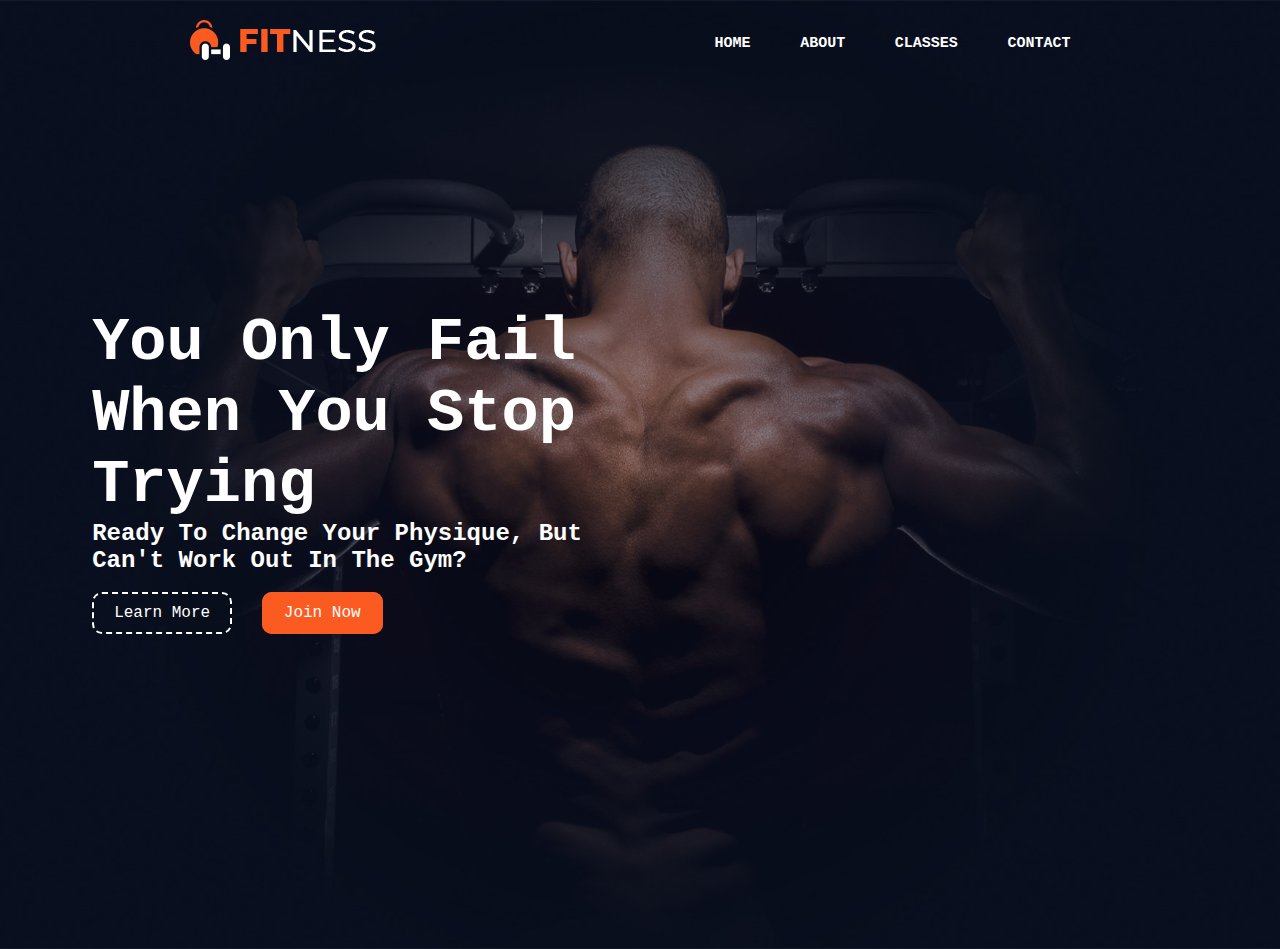
<file: index.html>
<!DOCTYPE html>
<html lang="en">
  <head>
    <meta charset="UTF-8" />
    <meta http-equiv="X-UA-Compatible" content="IE=edge" />
    <meta name="viewport" content="width=device-width, initial-scale=1.0" />
    <link rel="stylesheet" href="./css/style.css" />
    <title>Fitness</title>
  </head>
  <body>
    <nav class="navbar">
      <div class="logo">
        <img src="./img/logo.png" alt="" />
      </div>
      <div class="meni">
        <ul>
          <li><a href="index.html">HOME</a></li>
          <li><a href="about.html">ABOUT</a></li>
          <li><a href="classes.html">CLASSES</a></li>
          <li><a href="contact.html">CONTACT</a></li>
        </ul>
      </div>
    </nav>
    <div class="hero">
      <div class="hero-row">
        <div class="hero-main">
          <h1>You Only Fail When You Stop Trying</h1>
          <h2>Ready To Change Your Physique, But Can't Work Out In The Gym?</h2>
          <div class="hero-button-box">
            <a class="hero-button" href="about.html">Learn More</a>
            <a class="hero-button hero-button2" href="contact.html">Join Now</a>
          </div>
        </div>
      </div>
    </div>
  </body>
</html>
</file>
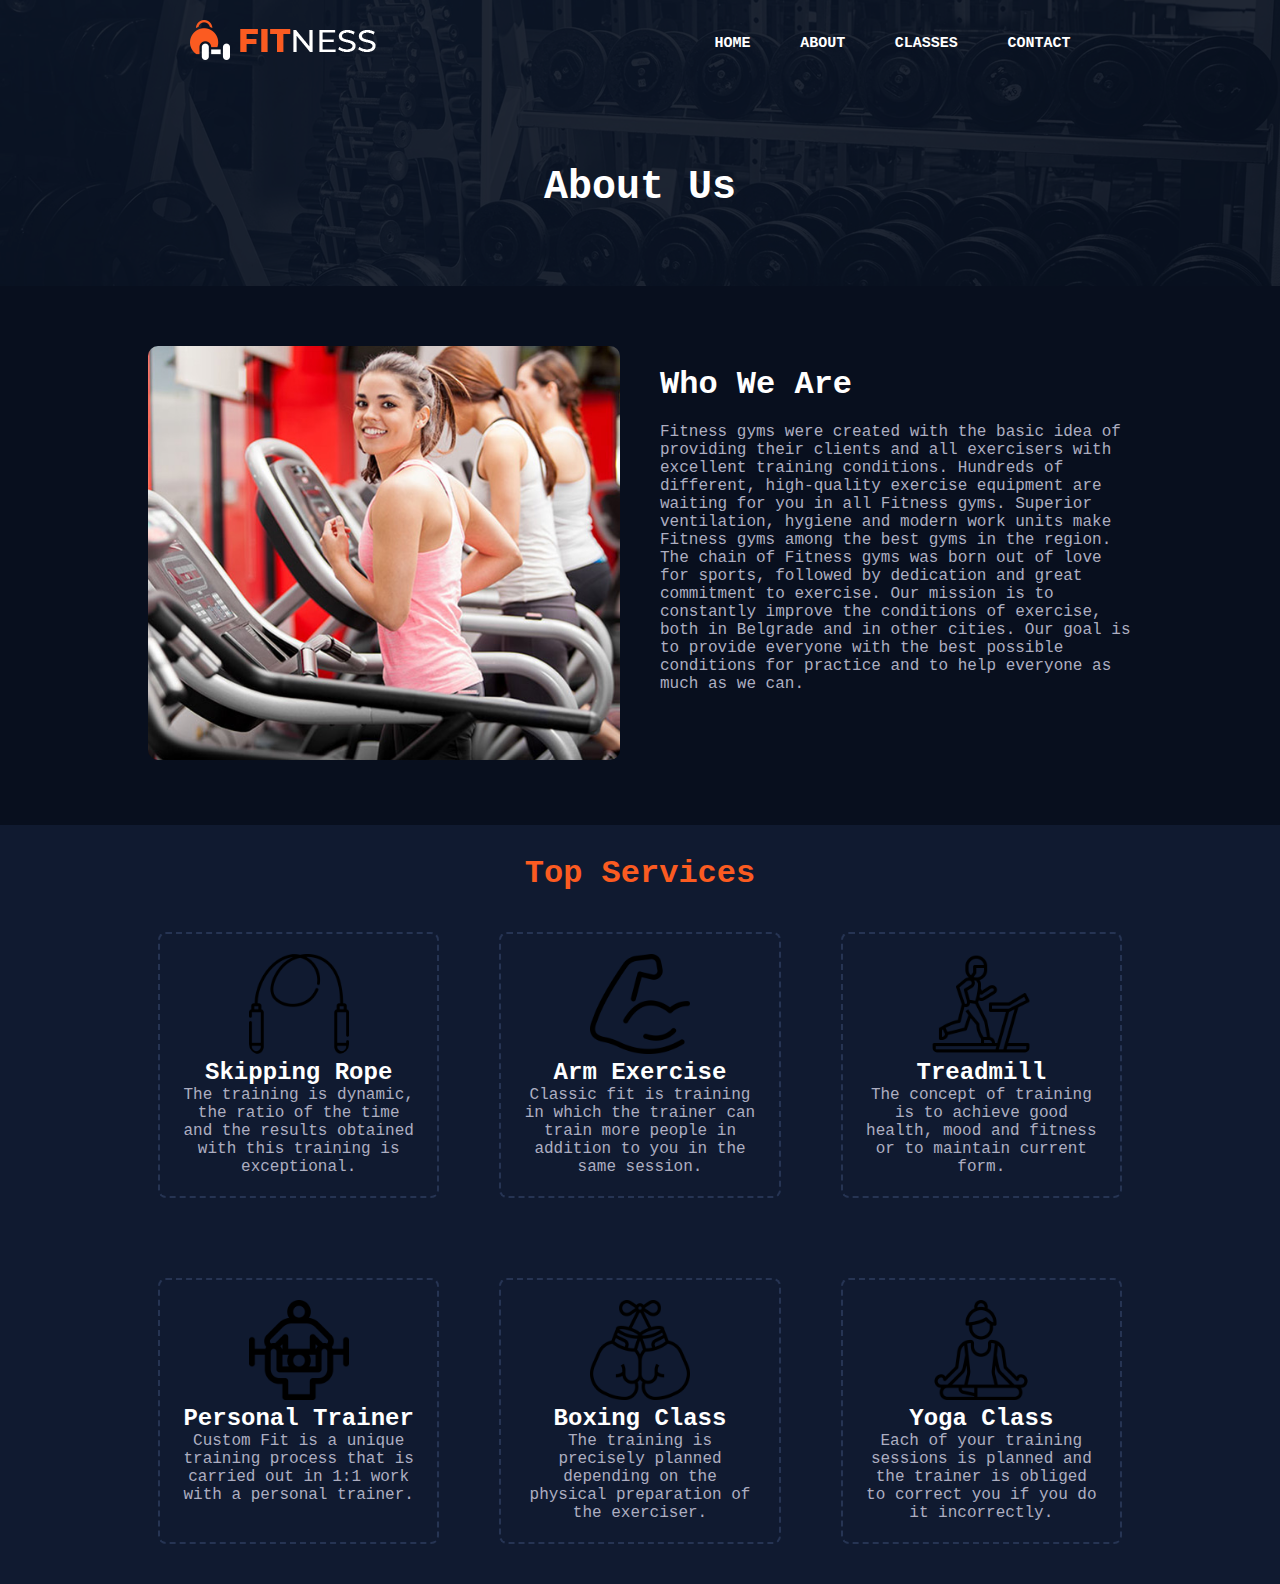
<file: about.html>
<!DOCTYPE html>
<html lang="en">
  <head>
    <meta charset="UTF-8" />
    <meta http-equiv="X-UA-Compatible" content="IE=edge" />
    <meta name="viewport" content="width=device-width, initial-scale=1.0" />
    <link rel="stylesheet" href="./css/style.css" />
    <title>Fitness</title>
  </head>
  <body>
    <nav class="navbar">
      <div class="logo">
        <img src="./img/logo.png" alt="" />
      </div>
      <div class="meni">
        <ul>
          <li><a href="index.html">HOME</a></li>
          <li><a href="about.html">ABOUT</a></li>
          <li><a href="classes.html">CLASSES</a></li>
          <li><a href="contact.html">CONTACT</a></li>
        </ul>
      </div>
    </nav>
    <div class="hero hero-about">
      <div class="hero-overlay"></div>
      <div class="hero-row">
        <div class="hero-main about-hero-main">
          <h3>About Us</h3>
        </div>
      </div>
    </div>
    <div class="about-main">
      <div class="about-main-row">
        <div class="about-main-box">
          <img src="./img/about.jpg" alt="" />
        </div>
        <div class="about-main-box">
          <h1>Who We Are</h1>
          <p>
            Fitness gyms were created with the basic idea of ​​providing their
            clients and all exercisers with excellent training conditions.
            Hundreds of different, high-quality exercise equipment are waiting
            for you in all Fitness gyms. Superior ventilation, hygiene and
            modern work units make Fitness gyms among the best gyms in the
            region. The chain of Fitness gyms was born out of love for sports,
            followed by dedication and great commitment to exercise. Our mission
            is to constantly improve the conditions of exercise, both in
            Belgrade and in other cities. Our goal is to provide everyone with
            the best possible conditions for practice and to help everyone as
            much as we can.
          </p>
        </div>
      </div>
    </div>
    <div class="about-main top-services">
      <h1>Top Services</h1>
      <div class="about-main-row top-services-row">
        <div class="about-main-box top-services-box">
          <img src="./img/jump-rope.png" alt="" />
          <h2>Skipping Rope</h2>
          <p>
            The training is dynamic, the ratio of the time and the results
            obtained with this training is exceptional.
          </p>
        </div>
        <div class="about-main-box top-services-box">
          <img src="./img/muscle.png" alt="" />
          <h2>Arm Exercise</h2>
          <p>
            Classic fit is training in which the trainer can train more people
            in addition to you in the same session.
          </p>
        </div>
        <div class="about-main-box top-services-box">
          <img src="./img/treadmill.png" alt="" />
          <h2>Treadmill</h2>
          <p>
            The concept of training is to achieve good health, mood and fitness
            or to maintain current form.
          </p>
        </div>
      </div>
      <div class="about-main-row top-services-row">
        <div class="about-main-box top-services-box">
          <img src="./img/trainer.png" alt="" />
          <h2>Personal Trainer</h2>
          <p>
            Custom Fit is a unique training process that is carried out in 1:1
            work with a personal trainer.
          </p>
        </div>
        <div class="about-main-box top-services-box">
          <img src="./img/boxing-gloves.png" alt="" />
          <h2>Boxing Class</h2>
          <p>
            The training is precisely planned depending on the physical
            preparation of the exerciser.
          </p>
        </div>
        <div class="about-main-box top-services-box">
          <img src="./img/yoga.png" alt="" />
          <h2>Yoga Class</h2>
          <p>
            Each of your training sessions is planned and the trainer is obliged
            to correct you if you do it incorrectly.
          </p>
        </div>
      </div>
    </div>
  </body>
</html>
</file>
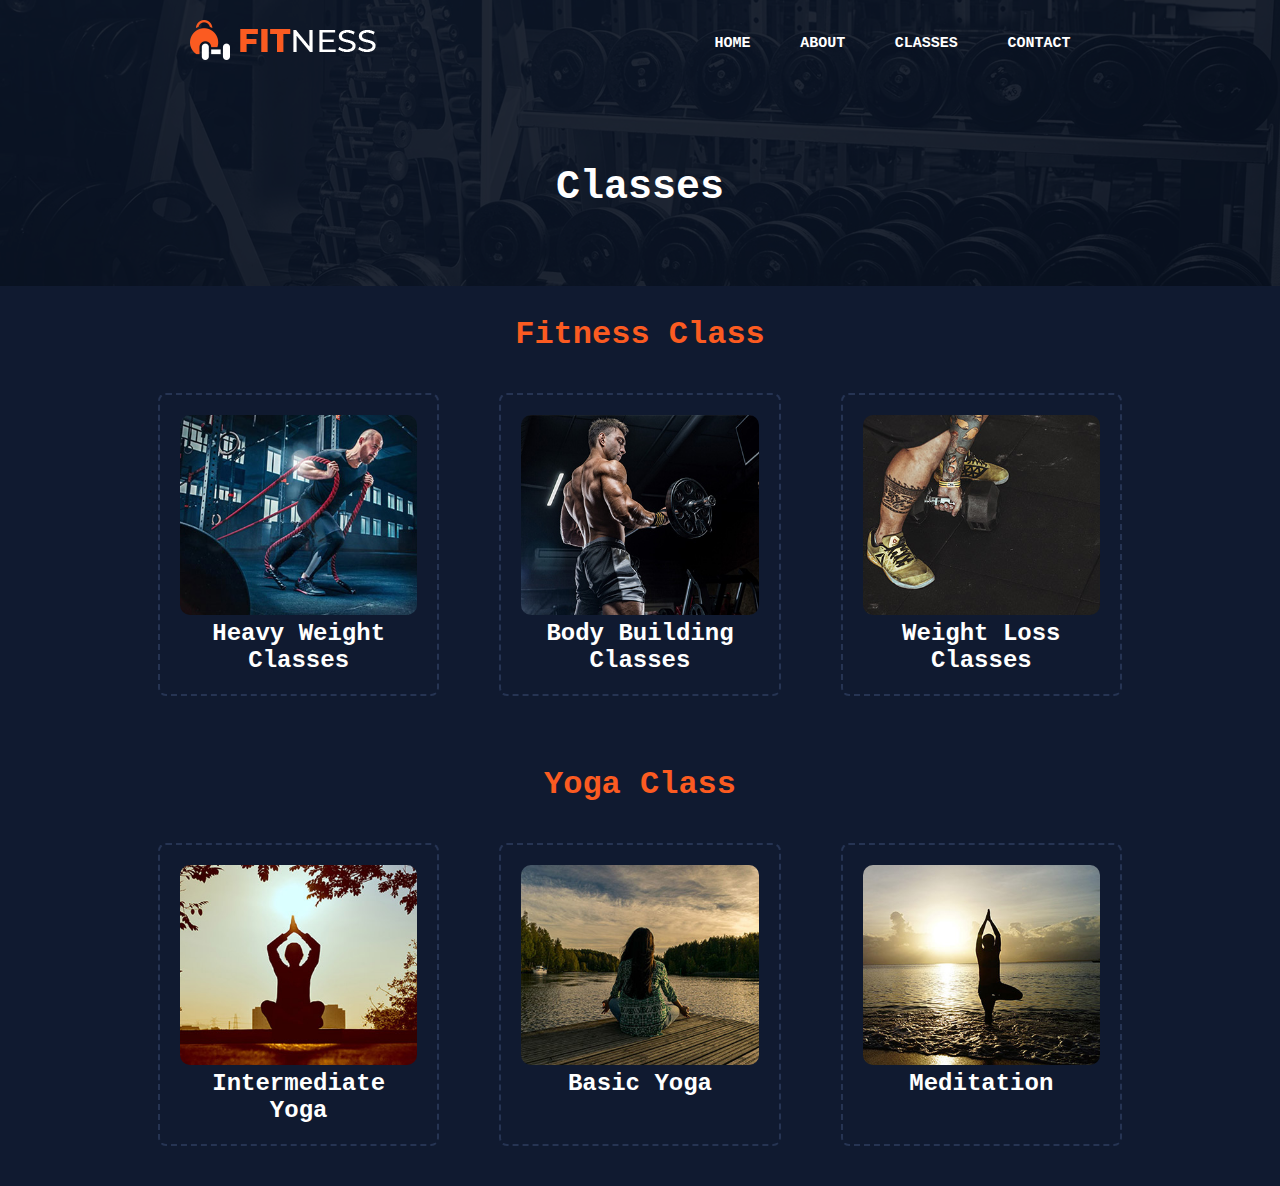
<file: classes.html>
<!DOCTYPE html>
<html lang="en">
  <head>
    <meta charset="UTF-8" />
    <meta http-equiv="X-UA-Compatible" content="IE=edge" />
    <meta name="viewport" content="width=device-width, initial-scale=1.0" />
    <link rel="stylesheet" href="./css/style.css" />
    <title>Fitness</title>
  </head>
  <body>
    <nav class="navbar">
      <div class="logo">
        <img src="./img/logo.png" alt="" />
      </div>
      <div class="meni">
        <ul>
          <li><a href="index.html">HOME</a></li>
          <li><a href="about.html">ABOUT</a></li>
          <li><a href="classes.html">CLASSES</a></li>
          <li><a href="contact.html">CONTACT</a></li>
        </ul>
      </div>
    </nav>
    <div class="hero hero-about">
      <div class="hero-overlay"></div>
      <div class="hero-row">
        <div class="hero-main about-hero-main">
          <h3>Classes</h3>
        </div>
      </div>
    </div>
    <div class="about-main top-services">
      <h1>Fitness Class</h1>
      <div class="about-main-row top-services-row">
        <div class="about-main-box top-services-box classes-box">
          <a href="./img/classes1.jpg" target="_blank">
            <img src="./img/classes1.jpg" alt="" />
          </a>
          <h2>Heavy Weight Classes</h2>
        </div>
        <div class="about-main-box top-services-box classes-box">
          <a href="./img/classes2.jpg" target="_blank">
            <img src="./img/classes2.jpg" alt="" />
          </a>
          <h2>Body Building Classes</h2>
        </div>
        <div class="about-main-box top-services-box classes-box">
          <a href="./img/classes3.jpg" target="_blank">
            <img src="./img/classes3.jpg" alt="" />
          </a>
          <h2>Weight Loss Classes</h2>
        </div>
      </div>
      <h1>Yoga Class</h1>
      <div class="about-main-row top-services-row">
        <div class="about-main-box top-services-box classes-box">
          <a href="./img/classes4.jpg" target="_blank">
            <img src="./img/classes4.jpg" alt="" />
          </a>
          <h2>Intermediate Yoga</h2>
        </div>
        <div class="about-main-box top-services-box classes-box">
          <a href="./img/classes5.jpg" target="_blank">
            <img src="./img/classes5.jpg" alt="" />
          </a>
          <h2>Basic Yoga</h2>
        </div>
        <div class="about-main-box top-services-box classes-box">
          <a href="./img/classes6.jpg" target="_blank">
            <img src="./img/classes6.jpg" alt="" />
          </a>
          <h2>Meditation</h2>
        </div>
      </div>
    </div>
  </body>
</html>
</file>
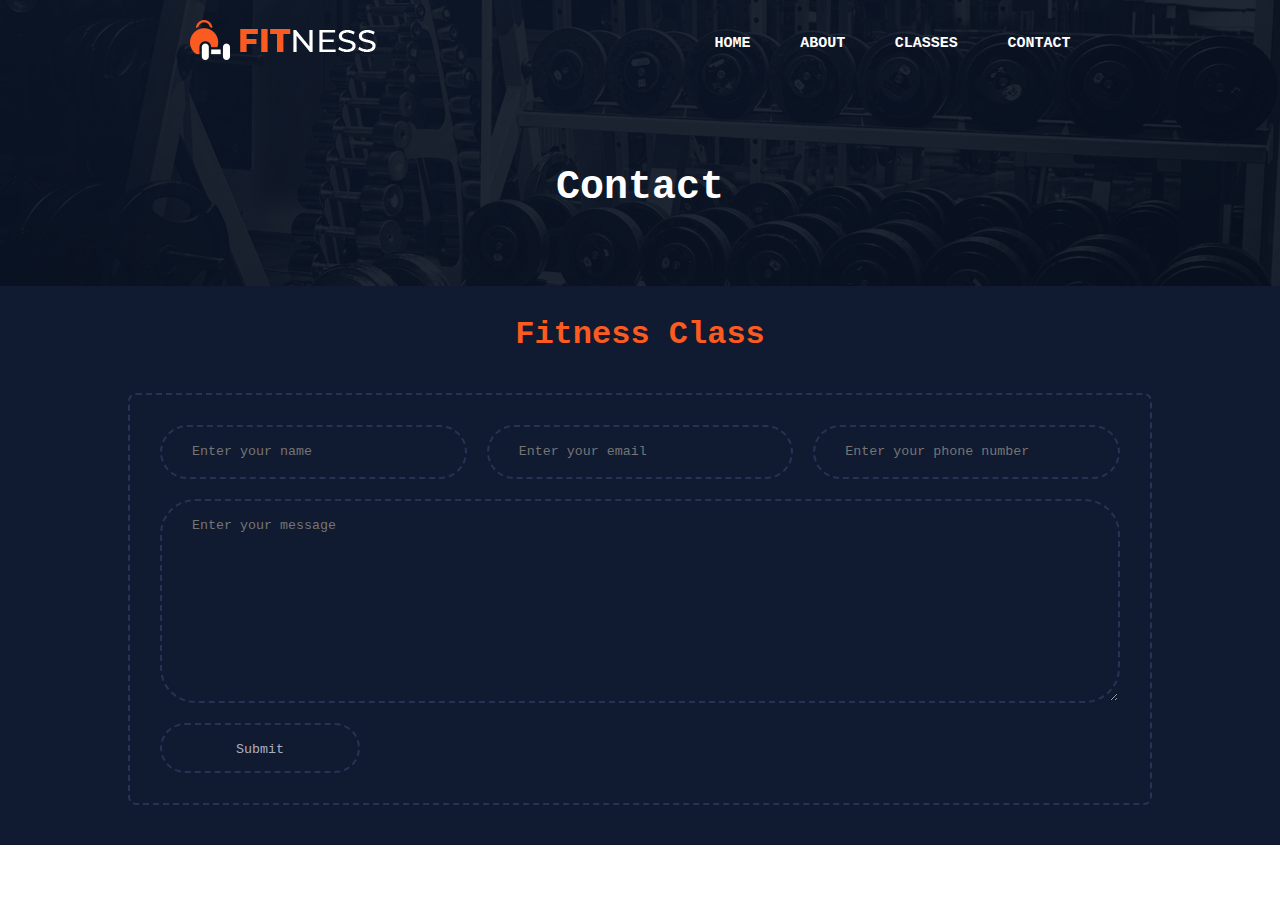
<file: contact.html>
<!DOCTYPE html>
<html lang="en">
  <head>
    <meta charset="UTF-8" />
    <meta http-equiv="X-UA-Compatible" content="IE=edge" />
    <meta name="viewport" content="width=device-width, initial-scale=1.0" />
    <link rel="stylesheet" href="./css/style.css" />
    <title>Fitness</title>
  </head>
  <body>
    <nav class="navbar">
      <div class="logo">
        <img src="./img/logo.png" alt="" />
      </div>
      <div class="meni">
        <ul>
          <li><a href="index.html">HOME</a></li>
          <li><a href="about.html">ABOUT</a></li>
          <li><a href="classes.html">CLASSES</a></li>
          <li><a href="contact.html">CONTACT</a></li>
        </ul>
      </div>
    </nav>
    <div class="hero hero-about">
      <div class="hero-overlay"></div>
      <div class="hero-row">
        <div class="hero-main about-hero-main">
          <h3>Contact</h3>
        </div>
      </div>
    </div>
    <div class="about-main top-services contact-main">
      <h1>Fitness Class</h1>
      <div class="about-main-row top-services-row contact-row">
        <div class="about-main-box top-services-box classes-box contact-box">
          <form id="contact">
            <div class="row">
              <input type="text" id="ime" placeholder="Enter your name" />
              <input type="email" id="email" placeholder="Enter your email" />
              <input
                type="tel"
                id="telefon"
                placeholder="Enter your phone number"
              />
            </div>
            <div class="row">
              <textarea
                name="message"
                id="poruka"
                cols="30"
                rows="10"
                placeholder="Enter your message"
              ></textarea>
            </div>
            <div class="row">
              <input id="submit" type="submit" value="Submit" />
            </div>
          </form>
        </div>
      </div>
    </div>
    <script src="./js/script.js"></script>
  </body>
</html>
</file>
<file: css/style.css>
* {
  margin: 0;
  padding: 0;
  text-decoration: none;
  font-family: "Courier New", Courier, monospace;
}

.navbar {
  display: flex;
  align-items: center;
  justify-content: space-around;
  background-color: transparent;
  padding: 20px 30px;
  position: absolute;
  top: 0;
  left: 0;
  right: 0;
  z-index: 99;
}

.meni ul li {
  display: inline;
}
.meni ul li a {
  font-size: 15px;
  font-weight: 700;
  margin: 0 20px;
  color: white;
}
.meni ul li a:hover {
  color: rgb(251, 91, 33);
  transition: 0.5s ease;
}

.hero {
  padding: 307px 7.2% 327px;
  background-image: url(../img/hero.jpg);
  background-repeat: no-repeat;
  background-position: center;
  background-size: cover;
}

.hero-row {
  display: flex;
}

.hero-main {
  width: 50%;
  color: white;
}
.hero-main h1 {
  font-size: 62px;
}

.hero-button-box {
  margin-top: 30px;
}

.hero-button {
  padding: 10px 20px;
  border: 2px dashed white;
  color: white;
  border-radius: 10px;
}
.hero-button:hover {
  background-color: rgb(251, 91, 33);
  border: 2px solid rgb(251, 91, 33);
  transition: 0.3s ease;
}

.hero-button2 {
  margin-left: 20px;
  background-color: rgb(251, 91, 33);
  border: 2px solid rgb(251, 91, 33);
}
.hero-button2:hover {
  background-color: transparent;
  border: 2px dashed white;
}

/* ABOUT US */
.hero-overlay {
  background-color: rgb(8, 15, 30);
  position: absolute;
  top: 0;
  bottom: 0;
  left: 0;
  right: 0;
  opacity: 0.9;
  z-index: 0;
}

.hero-about {
  background-image: url(../img/hero2.jpg);
  z-index: -1;
  padding: 165px 0px 76px 0px;
  position: relative;
}

.about-hero-main {
  width: 100%;
  text-align: center;
  z-index: 1;
}
.about-hero-main h3 {
  font-size: 40px;
}

.about-main {
  background-color: rgb(8, 15, 30);
}

.about-main-row {
  max-width: 80%;
  margin: 0 auto;
  display: flex;
  padding: 40px 0;
}

.about-main-box {
  width: 50%;
  padding: 20px;
}
.about-main-box img {
  max-width: 100%;
  border-radius: 10px;
}
.about-main-box h1 {
  color: white;
  margin: 20px 0;
}
.about-main-box p {
  color: rgb(173, 174, 193);
}

.top-services {
  background-color: rgb(16, 26, 48);
}
.top-services h1 {
  text-align: center;
  padding-top: 30px;
  color: rgb(251, 91, 33);
}

.top-services-box {
  width: 30%;
  border: 2px dashed rgb(38, 52, 83);
  border-radius: 8px;
  margin: 0 30px;
  text-align: center;
}
.top-services-box img {
  max-width: 100px;
  color: white;
}
.top-services-box h2 {
  color: white;
}

/* Classes */
.classes-box img {
  max-width: 100%;
}

/* Contact */
.contact-box {
  width: 100%;
  max-width: 100%;
  margin: 0 auto;
  align-items: center;
}

.row {
  display: flex;
  flex-direction: row;
}

input,
textarea {
  background: transparent;
  border: 2px dashed rgb(38, 52, 83);
  height: 50px;
  line-height: 50px;
  padding: 0px 30px;
  color: rgb(173, 174, 193);
  border-radius: 35px;
  width: 100%;
  margin: 10px;
  outline: none;
}

textarea {
  height: 200px;
}

input[type=submit] {
  width: 200px;
}

#submit:hover {
  background-color: rgb(251, 91, 33);
  color: white;
  cursor: pointer;
  border: none;
  transition: 0.5s ease;
}

/* Za tablete */
@media screen and (max-width: 850px) {
  .navbar {
    flex-direction: column;
  }
  .meni ul li {
    display: block;
    margin: 5px 0;
    text-align: center;
  }
  .row {
    flex-direction: column;
    width: 80%;
  }
  .hero h1 {
    font-size: 50px;
  }
}
/* Za telefone */
@media screen and (max-width: 700px) {
  .hero {
    flex-direction: column;
  }
  .hero-main {
    width: 100%;
  }
  .about-main-row {
    flex-direction: column;
    align-items: center;
  }
  .about-main-box {
    width: 100%;
    text-align: center;
  }
  .top-services-box {
    margin: 10px 0;
  }
}/*# sourceMappingURL=style.css.map */
</file>
